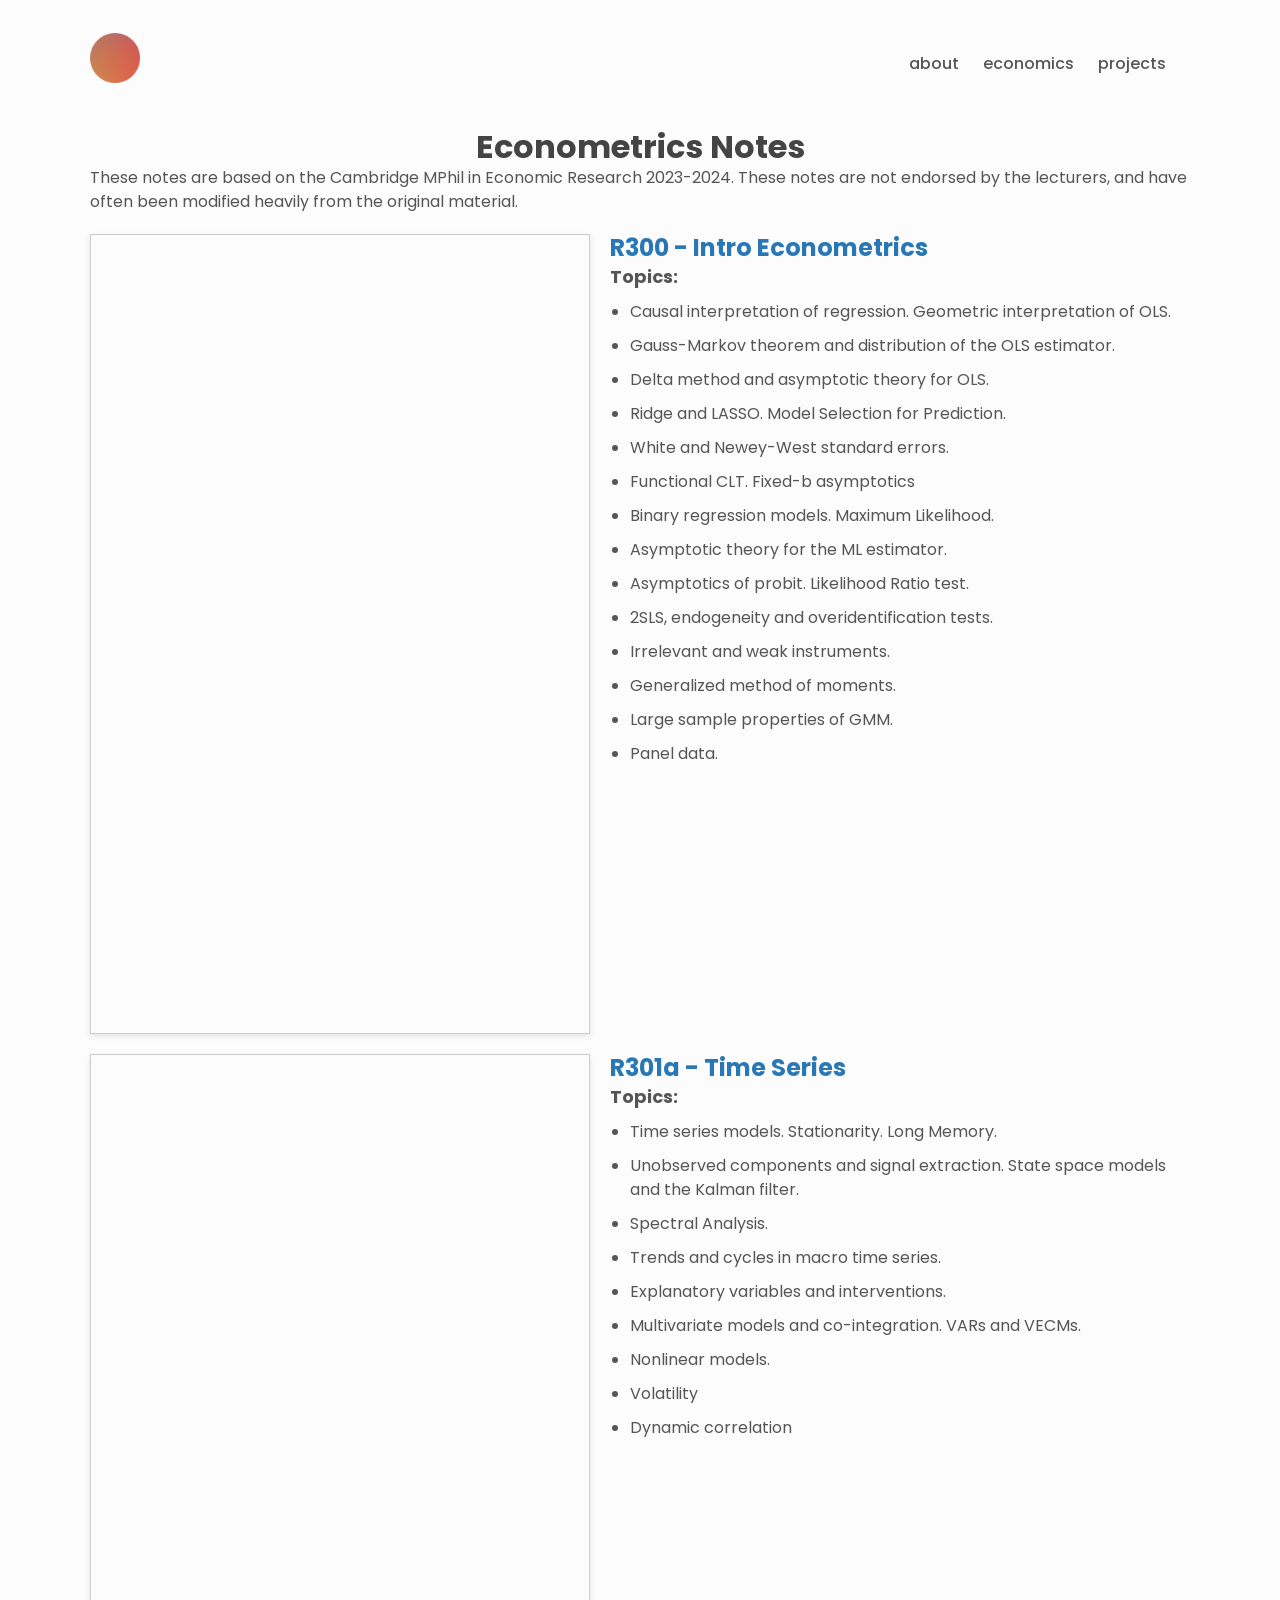
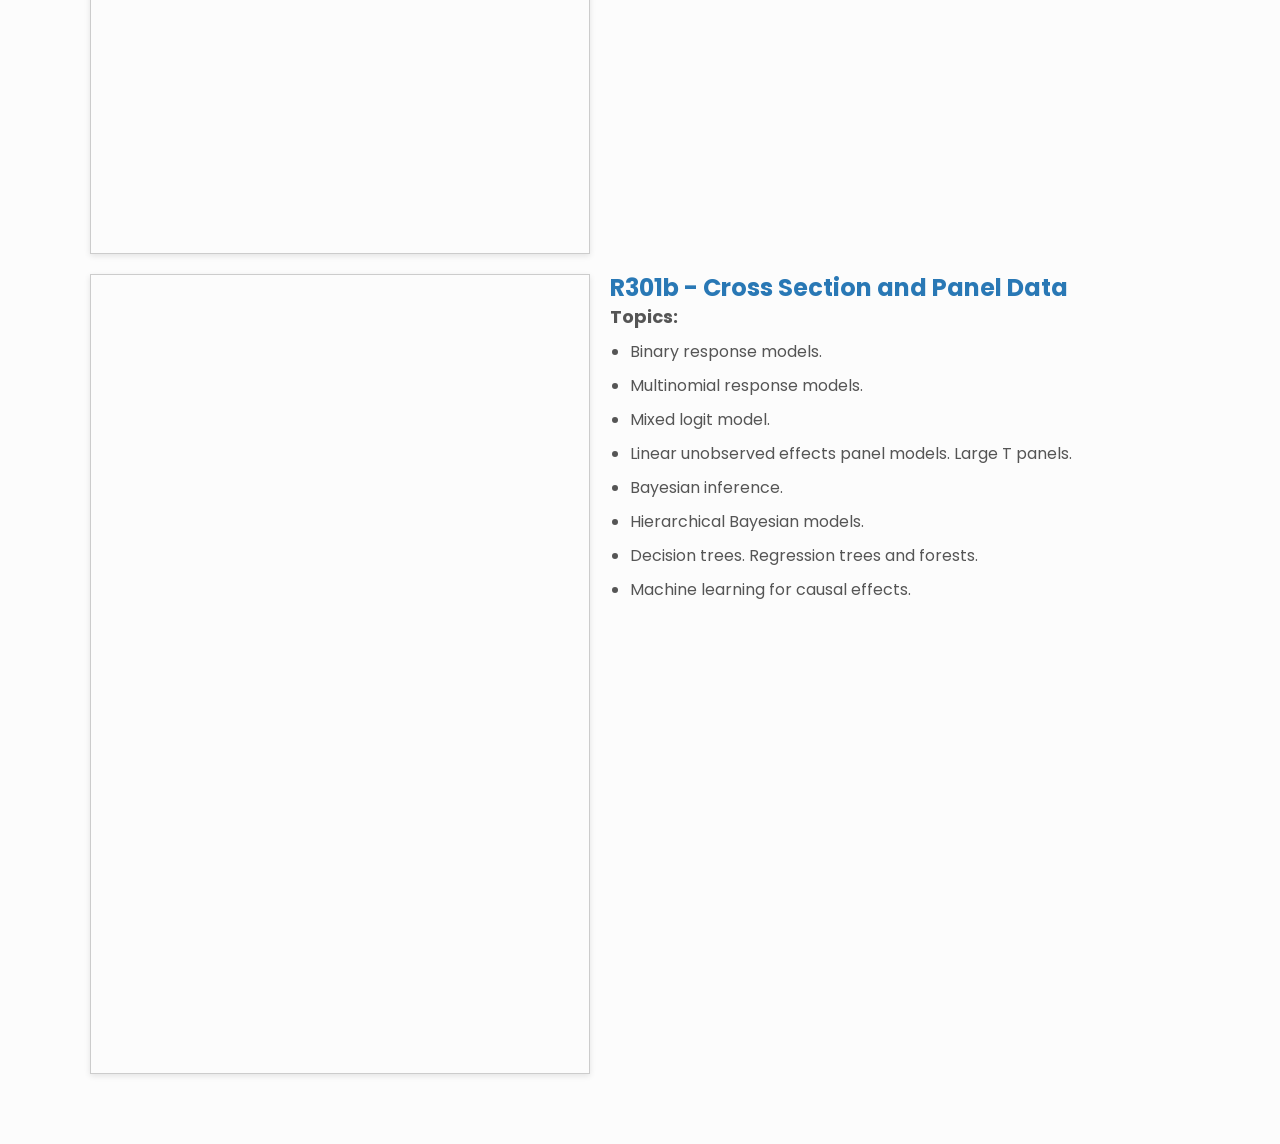
<file: pages/econometrics.html>
<!DOCTYPE html>
<html lang="en">
  <head>
    <meta charset="UTF-8">
    <meta name="viewport" content="width=device-width, initial-scale=1">
    <meta name="description" content="Portfolio">
    <title>James Legrand</title>
    <link rel="icon" type="image/png" href="../resources/images/pfp.png">
    <link rel="preconnect" href="https://fonts.googleapis.com">
    <link rel="preconnect" href="https://fonts.gstatic.com" crossorigin>
    <link href="https://fonts.googleapis.com/css2?family=Poppins:wght@400;500;700&display=swap" rel="stylesheet">
    <link rel="stylesheet" href="../resources/css/styles.css">
  </head>
  <body class="light" id="top">
    <header class="header center">
      <a class="link" href="https://james-legrand.github.io/">
        <img src="../resources/images/pfp.png" width="50" height="50" alt="Profile Picture">
      </a>
      <nav class="nav center">
        <ul class="nav__list center">
          <li class="nav__list-item"><a class="link link--nav" href="../#about">About</a></li>
          <li class="nav__list-item"><a class="link link--nav" href="../#economics">Economics</a></li>
          <li class="nav__list-item"><a class="link link--nav" href="../#projects">Projects</a></li>
        </ul>
      </nav>
    </header>

    <main>
      <h2 style="text-align:center">Econometrics Notes</h2>
      <p>These notes are based on the Cambridge MPhil in Economic Research 2023-2024. These notes are not endorsed by the lecturers, and have often been modified heavily from the original material.</p>

      <div class="pdf-container">
        <div class="pdf-item">
          <iframe class="pdf-iframe" src="../resources/pdf/r300.pdf" title="R300"></iframe>
          <div class="pdf-text-content">
            <a href="../resources/pdf/r300.pdf"><h3>R300 - Intro Econometrics</h3></a>
            <div class="pdf-text">
              <div class="pdf-title">Topics:</div>
              <ul>
                <li>Causal interpretation of regression. Geometric interpretation of OLS.</li>
                <li>Gauss-Markov theorem and distribution of the OLS estimator.</li>
                <li>Delta method and asymptotic theory for OLS.</li>
                <li>Ridge and LASSO. Model Selection for Prediction.</li>
                <li>White and Newey-West standard errors.</li>
                <li>Functional CLT. Fixed-b asymptotics</li>
                <li>Binary regression models. Maximum Likelihood.</li>
                <li>Asymptotic theory for the ML estimator.</li>
                <li>Asymptotics of probit. Likelihood Ratio test.</li>
                <li>2SLS, endogeneity and overidentification tests.</li>
                <li>Irrelevant and weak instruments.</li>
                <li>Generalized method of moments.</li>
                <li>Large sample properties of GMM.</li>
                <li>Panel data.</li>
              </ul>
            </div>
          </div>
        </div>

        <div class="pdf-item">
          <iframe class="pdf-iframe" src="../resources/pdf/r301a.pdf" title="R301a"></iframe>
          <div class="pdf-text-content">
            <a href="../resources/pdf/r301a.pdf"><h3>R301a - Time Series</h3></a>
            <div class="pdf-text">
              <div class="pdf-title">Topics:</div>
              <ul>
                <li>Time series models. Stationarity. Long Memory.</li>
                <li>Unobserved components and signal extraction. State space models and the Kalman filter.</li>
                <li>Spectral Analysis.</li>
                <li>Trends and cycles in macro time series.</li>
                <li>Explanatory variables and interventions.</li>
                <li>Multivariate models and co-integration. VARs and VECMs.</li>
                <li>Nonlinear models.</li>
                <li>Volatility</li>
                <li>Dynamic correlation</li>
              </ul>
            </div>
          </div>
        </div>

        <div class="pdf-item">
          <iframe class="pdf-iframe" src="../resources/pdf/r301b.pdf" title="R301b"></iframe>
          <div class="pdf-text-content">
            <a href="../resources/pdf/r301b.pdf"><h3>R301b - Cross Section and Panel Data</h3></a>
            <div class="pdf-text">
              <div class="pdf-title">Topics:</div>
              <ul>
                <li>Binary response models.</li>
                <li>Multinomial response models.</li>
                <li>Mixed logit model.</li>
                <li>Linear unobserved effects panel models. Large T panels.</li>
                <li>Bayesian inference.</li>
                <li>Hierarchical Bayesian models.</li>
                <li>Decision trees. Regression trees and forests.</li>
                <li>Machine learning for causal effects.</li>
              </ul>
            </div>
          </div>
        </div>
      </div>
    </main>
  </body>
</html>
</file>
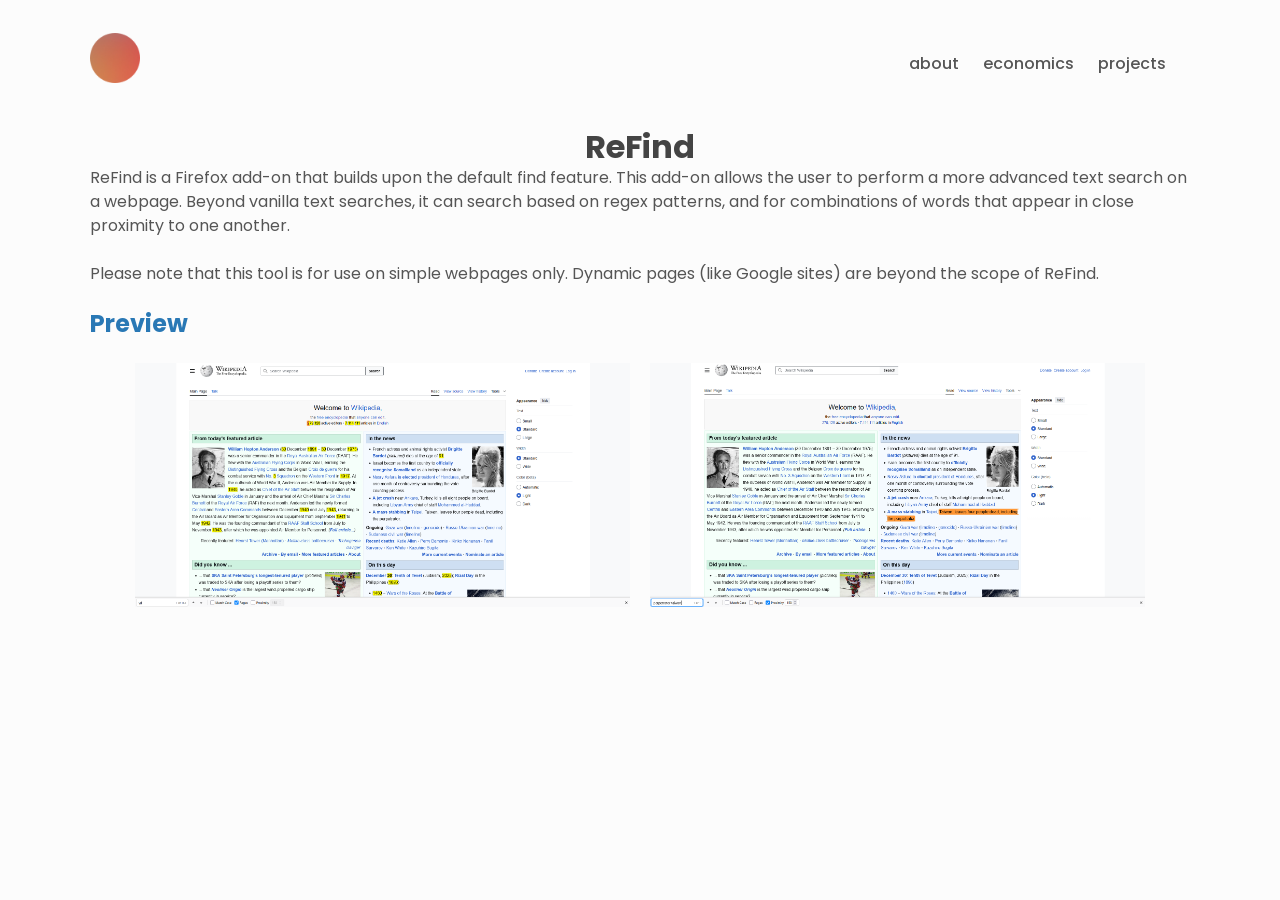
<file: pages/refind.html>
<!DOCTYPE html>
<html lang="en">
<head>
  <meta charset="UTF-8">
  <meta name="viewport" content="width=device-width, initial-scale=1">
  <meta name="description" content="Portfolio">
  <title>James Legrand</title>
  <link rel="icon" type="image/png" href="../resources/images/pfp.png">
  <link rel="preconnect" href="https://fonts.googleapis.com">
  <link rel="preconnect" href="https://fonts.gstatic.com" crossorigin>
  <link href="https://fonts.googleapis.com/css2?family=Poppins:wght@400;500;700&display=swap" rel="stylesheet">
  <link rel="stylesheet" href="../resources/css/styles.css">
</head>
<body class="light" id="top">
  <header class="header center">
    <a class="link" href="https://james-legrand.github.io/">
      <img src="../resources/images/pfp.png" width="50" height="50" alt="Profile Picture">
    </a>
    <nav class="nav center">
      <ul class="nav__list center">
        <li class="nav__list-item"><a class="link link--nav" href="../#about">About</a></li>
        <li class="nav__list-item"><a class="link link--nav" href="../#economics">Economics</a></li>
        <li class="nav__list-item"><a class="link link--nav" href="../#projects">Projects</a></li>
      </ul>
    </nav>
  </header>

  <main>
    <h2 style="text-align:center">ReFind</h2>
    <p>ReFind is a Firefox add-on that builds upon the default find feature. This add-on allows the user to perform a more advanced text search on a webpage. Beyond vanilla text searches, it can search based on regex patterns, and for combinations of words that appear in close proximity to one another.</p>
    <br>
    <p>Please note that this tool is for use on simple webpages only. Dynamic pages (like Google sites) are beyond the scope of ReFind.</p>
    <br>
    <h3>Preview</h3>
    <br>
    <div style="display:flex; gap:20px; justify-content:center">
      <img src="../resources/images/refind_regex.png" alt="Regex match" style="width:45%">
      <img src="../resources/images/refind_proximity.png" alt="Proximity match" style="width:45%">
    </div>
  </main>
</body>
</html>
</file>
<file: resources/css/styles.css>
/* Base */

* {
  padding: 0;
  margin: 0;
  border: 0;
  outline: 0;
  background-color: inherit;
  color: inherit;
  font-family: inherit;
  font-size: inherit;
  box-shadow: none;
  box-sizing: border-box;
}

html { scroll-behavior: smooth; }

body {
  font-family: "Poppins", sans-serif;
  line-height: 1.5;
  color: var(--clr-fg);
  background-color: var(--clr-bg);
  padding-bottom: 50px;
}

.light {
  --clr-bg: #fcfcfc;
  --clr-bg-alt: #fff;
  --clr-fg: #555;
  --clr-fg-alt: #444;
  --clr-primary: #2978b5;
  --shadow: rgba(100, 100, 111, 0.2) 0px 7px 29px 0px;
}

::selection { background: var(--clr-primary); color: var(--clr-bg); }

h1, h2, h3, h4 { line-height: 1.2; color: var(--clr-fg-alt); }
h1 { font-size: 4rem; }
h2 { font-size: 2rem; }
h3 { font-size: 1.5rem; color: var(--clr-primary); }
h4 { font-size: 1.3rem; }

ul { list-style-type: none; }
a { text-decoration: none; }

/* Layout */

.center { display: flex; align-items: center; }

.header {
  height: 8em;
  max-width: 1100px;
  width: 95%;
  margin: 0 auto;
  justify-content: space-between;
}

main { max-width: 1100px; width: 95%; margin: 0 auto; }

.section { margin-top: 5em; }
.section__title { text-align: center; margin-bottom: 1em; text-transform: uppercase; }

.nav__list { margin-right: 1.5em; display: flex; }
.nav__list-item { margin-left: 1.5em; }

/* Links */

.link {
  color: var(--clr-primary);
  padding: 0 0 0.3em 0;
  position: relative;
}

.link:hover { color: var(--clr-primary); }

.link::before {
  content: "";
  display: inline;
  width: 0%;
  height: 0.2em;
  position: absolute;
  bottom: 0;
  background-color: var(--clr-primary);
  transition: width 0.2s ease-in;
}

.link:hover::before,
.link:focus::before { width: 100%; }

.link--nav { color: var(--clr-fg); text-transform: lowercase; font-weight: 500; }
.link--icon { color: var(--clr-fg); font-size: 1.2rem; }

.btn {
  display: block;
  padding: 0.8em 1.4em;
  font-weight: 500;
  font-size: 0.9rem;
  text-transform: lowercase;
  transition: transform 0.2s ease-in-out;
}

.btn--outline {
  color: var(--clr-primary);
  border: 2px solid var(--clr-primary);
  position: relative;
  overflow: hidden;
  z-index: 1;
}

.btn--outline:focus,
.btn--outline:hover { color: var(--clr-bg); }

.btn--outline:before {
  content: "";
  position: absolute;
  background-color: var(--clr-primary);
  right: 100%;
  bottom: 0;
  left: 0;
  top: 0;
  z-index: -1;
  transition: right 0.2s ease-in-out;
}

.btn--outline:hover::before,
.btn--outline:focus::before { right: 0; }

/* Homepage sections */

.about { flex-direction: column; margin-top: 3em; }
.about__name { color: var(--clr-primary); }
.about__role { margin-top: 1.2em; }
.about__desc { font-size: 1rem; max-width: 600px; }
.about__desc, .about__contact { margin-top: 2.4em; }
.about .link--icon { margin-right: 0.8em; }
.about .btn--outline { margin-right: 1em; }

.projects__grid {
  max-width: 1100px;
  margin: 0 auto;
  display: grid;
  grid-template-columns: repeat(auto-fit, minmax(18em, 1fr));
  grid-gap: 2em;
}

.project {
  padding: 2em;
  margin: 0 auto;
  text-align: center;
  box-shadow: var(--shadow);
  transition: transform 0.2s linear;
}

.project:hover { transform: translateY(-7px); }
.project__description { margin-top: 1em; }

.project__stack {
  display: flex;
  flex-wrap: wrap;
  justify-content: center;
  margin: 1.2em 0;
}

.project__stack-item { margin: 0.5em; font-weight: 500; font-size: 0.8rem; color: var(--clr-fg-alt); }
.project .link--icon { margin-left: 0.5em; }

/* Page specifics */

/* Pdf handling */
.pdf-container { display: flex; flex-direction: column; gap: 20px; margin: 20px 0; }
.pdf-item { display: flex; align-items: flex-start; gap: 20px; }
.pdf-iframe { width: 500px; height: 400px; border: 1px solid #ccc; box-shadow: 0 2px 6px rgba(0, 0, 0, 0.1); }
.pdf-text-content { flex: 1; }
.pdf-title { font-weight: bold; font-size: 18px; margin-bottom: 10px; }
.pdf-text ul { list-style-type: disc; padding-left: 20px; margin-top: 0; }
.pdf-text ul li { margin-bottom: 10px; }

iframe { border: none; width: 100%; height: 100%; min-height: 800px; height: auto !important; }

@media (max-width: 900px) {
  h1 { font-size: 2.6rem; }
  .pdf-item { display: block; }
  .pdf-iframe { display: none; }
  .pdf-text-content h3 { text-decoration: underline; }
}

/* Code blocks */

.code-block {
  background-color: #f5f5f5;
  padding: 6px;
  margin: 8px 0;
  border-radius: 4px;
  white-space: pre-wrap;
  word-wrap: break-word;
  overflow-wrap: break-word;
  overflow-x: auto;
  max-width: 100%;
}
</file>
